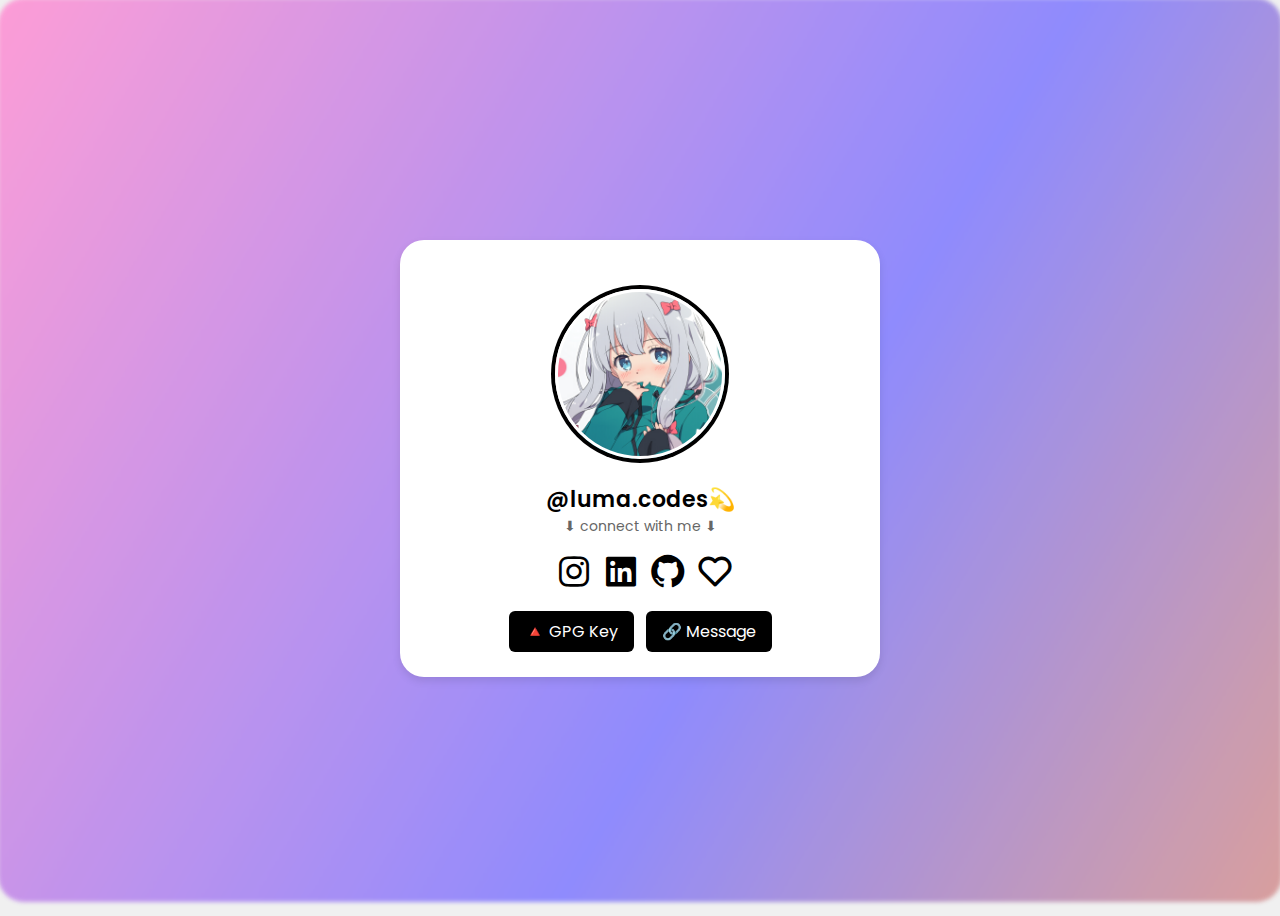
<file: me/index.html>
<!DOCTYPE html>
<html lang="en">

<head>
    <meta charset="UTF-8">
    <meta name="viewport" content="width=device-width, initial-scale=1.0">
    <title>Profile Card</title>

    <link rel="stylesheet" href="style.css">
    <link href="https://unpkg.com/boxicons@2.1.4/css/boxicons.min.css" rel="stylesheet">
</head>

<body>
    <div class="profile-card">
        <div class="image">
            <img src="Assets/luma_pfp.png" alt="Profile" class="profile_img">
        </div>
        <div class="text-data">
            <span class="username">@luma.codes💫</span>
            <span class="subtitle">⬇ connect with me ⬇</span>


        </div>

        <div class="media-buttons">
            <!-- <a href="https://www.instagram.com/subha.xxii"><i class='bxl  bx-facebook-circle'></i></a> -->
            <a href="https://www.instagram.com/luma.codes"><i class="bx bxl-instagram"></i></a>
            <a href="https://www.linkedin.com/in/subhajitkumardas"><i class="bx bxl-linkedin-square"></i></a>
            <a href="https://www.github.com/lumacodes"><i class="bx bxl-github"></i></a>
            <a href="https://ko-fi.com/lumacodes"><i class="bx bx-heart"></i>

</a>
        </div>

        <div class="buttons">
            <a href="https://github.com/Lumacodes/gpg-public-key/blob/main/subhajitdas_0x39906568_public.asc"
                class="btn">🔺 GPG Key</a>
            <a href="mailto:subhajitkumardas@outlook.com" class="btn">🔗 Message</a>
        </div>


    </div>
</body>

</html>
</file>
<file: me/style.css>
@import url('https://fonts.googleapis.com/css2?family=Poppins&display=swap');

* {
    font-family: 'Poppins', sans-serif;
    /* background-color: rgb(255, 255, 255); */
    /* height: 100vh; */

}

.image {
    height: 170px;
    width: 170px;
    border-radius: 50%;
    background-color: black;

    padding: 4px;
    overflow: hidden;
    margin: 20px;

}

.profile_img {
    height: 100%;
    width: 100%;
    object-fit: cover;
    border-radius: 50%;
    outline: 3px solid white;
    outline-offset: -3px;

    /* transition: transform 0.5s ease; */
}



body {
    display: flex;
    justify-content: center;
    align-items: center;
    height: 100vh;
    background-color: #f0f0f0;
}



.profile-card {
    display: flex;
    flex-direction: column;
    align-items: center;
    background-color: white;
    max-width: 430px;
    width: 100%;
    padding: 18px;
    box-shadow: 0 4px 8px rgba(0, 0, 0, 0.1);
    border-radius: 24px;
    padding: 25px;
    text-align: center;
}


.profile-card .text-data {
    display: flex;
    flex-direction: column;
    align-items: center;
}


.text-data .name {
    font-size: 22px;
    font-weight: 500;
    color: #333;
    margin: 0px 0 5px 0;
}

.media-buttons {
    display: flex;
    gap: 15px;
    margin-top: 15px;
}


.media-buttons i {
    width: 32px;
    height: 32px;
    cursor: pointer;
    transition: transform 0.3s ease;
    font-size: 40px;
}



.media-buttons a {
    color: inherit;
    text-decoration: none;
    
}
.media-buttons a:hover {
    color: #1e252c;
    transform: translateY(-1px);
}


.profile-card button {
    position: relative;
    overflow: hidden;
    margin-top: 5px;
    padding: 5px 10px;
    font-size: 16px;
    color: white;
    background-color: #000000;
    border: none;
    border-radius: 5px;
    cursor: pointer;
    transition: background-color 0.3s ease;
}

.username {
    font-size: 22px;
    font-weight: 600;
}

.subtitle {
    font-size: 14px;
    color: #666;
}

.buttons {
    display: flex;
    gap: 12px;
    margin-top: 15px;
}

.btn:hover {
    background-color: #ffffff;
    transform: translateY(-1px);
}
.btn {
    display: inline-block;
    padding: 8px 16px;
    font-size: 16px;
    color: white;
    background-color: black;
    border-radius: 6px;
    text-decoration: none; 
    cursor: pointer;
    transition: transform 0.2s ease, background-color 0.3s ease;
}

.buttons .btn:hover {
    color: #000000;
    font-weight: 600;
    /* font-style; */
}

.profile-card::before {
    content: '';
    position: absolute;
    inset: -2px; /* slightly bigger for glow */
    background: linear-gradient(
        120deg,
        #ff95d4,
        #8581ff,
        #ffa260,
        #ffea97,
        #ef4444,
        #ff95d4
    );
    background-size: 300% 300%;
    animation: gradientMove 8s linear infinite;
    z-index: -1;
    border-radius: 26px;


    filter: blur(2px);
    opacity: 0.90;
}


@keyframes gradientMove {
    0% {
        background-position: 0% 50%;
    }
    100% {
        background-position: 300% 50%;
    }
}


/* .profile-card::after{
    content: '';
    position: absolute;
    top: 0;
    left: 0;
    width: 100%;
    height: 100%;
    background-color: white;
    border-radius: 24px;
    z-index: -1;
    filter: blur(10px);
} */
</file>
